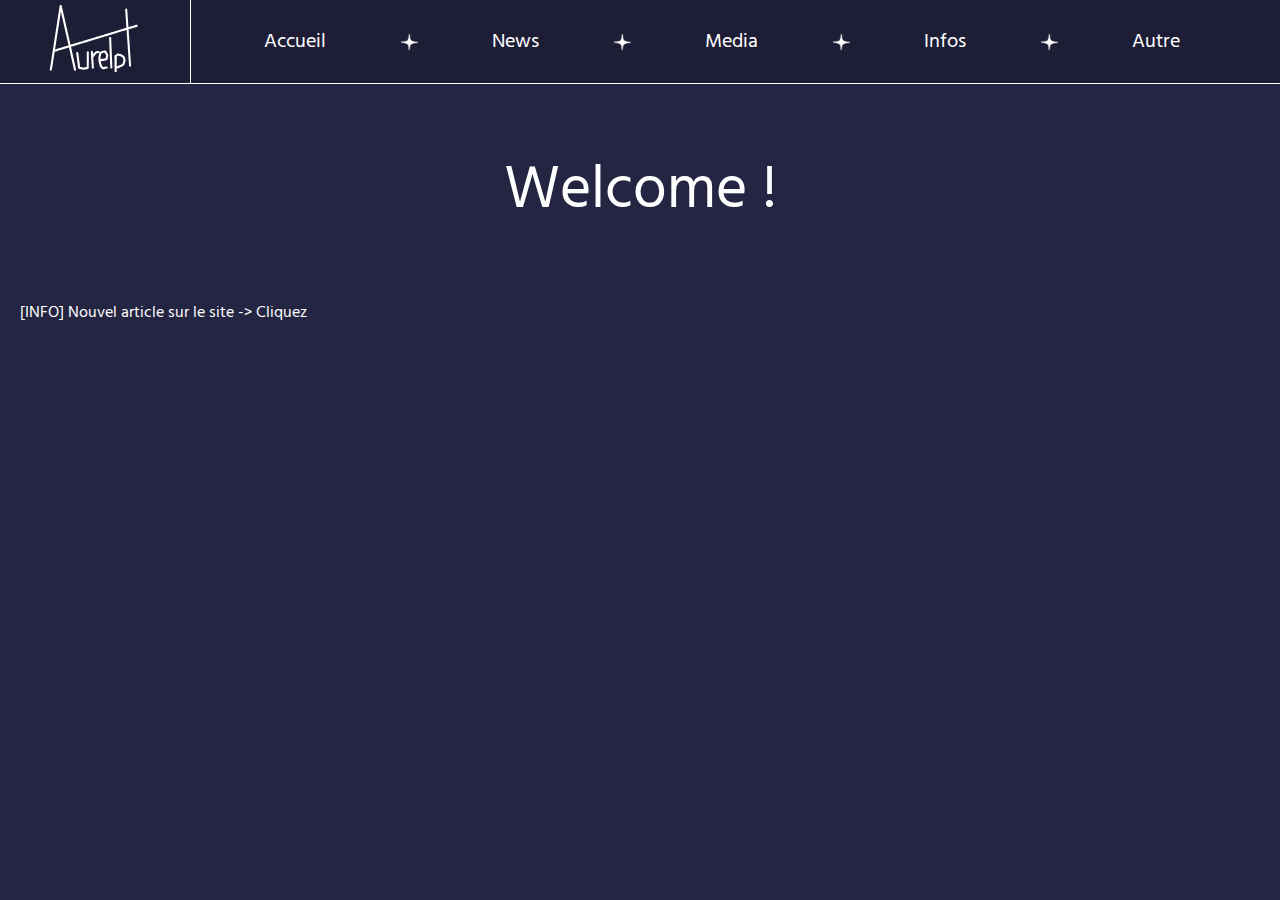
<file: index.html>
<!DOCTYPE html>
<html>

<head>
    <meta charset="utf-8">
    <meta http-equiv="X-UA-Compatible" content="IE=edge">
    <title>Aurelpt V3</title>
    <meta name="viewport" content="width=device-width, initial-scale=1">
    <link rel="stylesheet" type="text/css" media="screen" href="main.css">
    <link href="https://fonts.googleapis.com/css?family=Hind" rel="stylesheet">
    <link rel="shortcut icon" type="image/x-icon" href="favicon.ico"/>
    <script src="js/main.js"></script>
</head>

<body>

    <!-- Code source du meilleur site au monde -->
    <div class="header">
        <a class="titre" href="#" ><img height="72" width="150" src="logo.svg" alt="Aurelpt"></a>
        <a href="index.html" class="menu">Accueil</a><img width="20" src="transi.png" alt="transi">
        <a href="news.html" class="menu">News</a><img width="20" src="transi.png" alt="transi">
        <a href="media.html" class="menu">Media</a><img width="20" src="transi.png" alt="transi">
        <a href="infos.html" class="menu">Infos</a><img width="20" src="transi.png" alt="transi">
        <link rel="shortcut icon" type="image/x-icon" href="favicon.ico"/>
        <a style="margin-right: 100px;" href="autre.html" class="menu">Autre</a>
    </div>


    <div class="main">
        <p class="main-title">Welcome !</p>

        <p style="margin-left: 20px; color:white;">[INFO] Nouvel article sur le site -> <a href="news.html">Cliquez</a></p>

    </div>

</body>

</html>
</file>
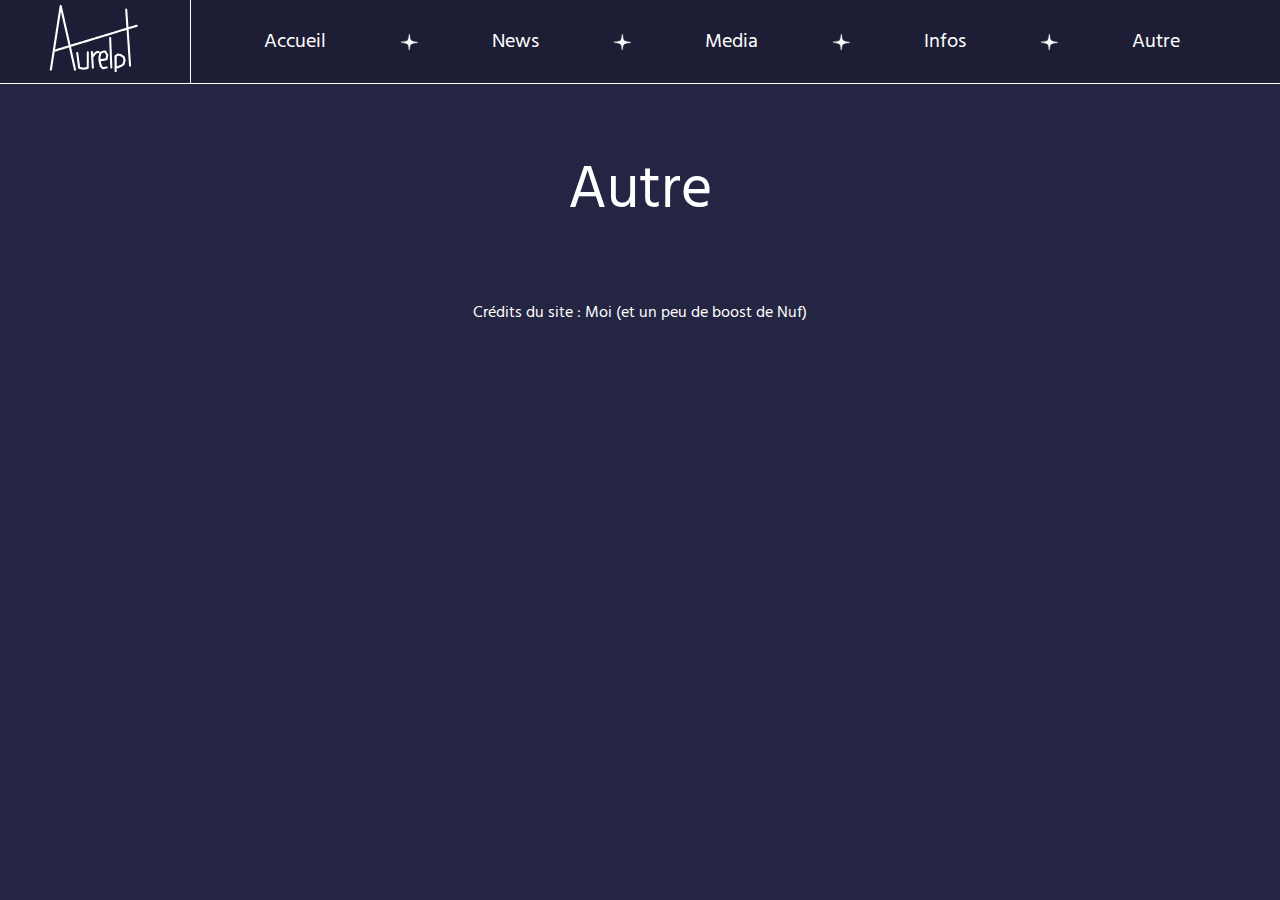
<file: autre.html>
<!DOCTYPE html>
<html>

<head>
    <meta charset="utf-8">
    <meta http-equiv="X-UA-Compatible" content="IE=edge">
    <title>Aurelpt V3</title>
    <meta name="viewport" content="width=device-width, initial-scale=1">
    <link rel="stylesheet" type="text/css" media="screen" href="main.css">
    <link href="https://fonts.googleapis.com/css?family=Hind" rel="stylesheet">
    <link rel="shortcut icon" type="image/x-icon" href="favicon.ico"/>
    <script src="js/main.js"></script>
</head>

<body>

    <!-- Code source du meilleur site au monde -->
    <div class="header">
        <a class="titre" href="#" ><img height="72" width="150" src="logo.svg" alt="Aurelpt"></a>
        <a href="index.html" class="menu">Accueil</a><img width="20" src="transi.png" alt="transi">
        <a href="news.html" class="menu">News</a><img width="20" src="transi.png" alt="transi">
        <a href="media.html" class="menu">Media</a><img width="20" src="transi.png" alt="transi">
        <a href="infos.html" class="menu">Infos</a><img width="20" src="transi.png" alt="transi">
        <link rel="shortcut icon" type="image/x-icon" href="favicon.ico"/>
        <a style="margin-right: 100px;" href="autre.html" class="menu">Autre</a>
    </div>


    <div class="main">
        <p class="main-title">Autre</p>

        <p style="color: white; text-align: center;">Crédits du site : Moi (et un peu de boost de <a href="https://aureleoules.com">Nuf</a>)</p>

    </div>

</body>

</html>
</file>
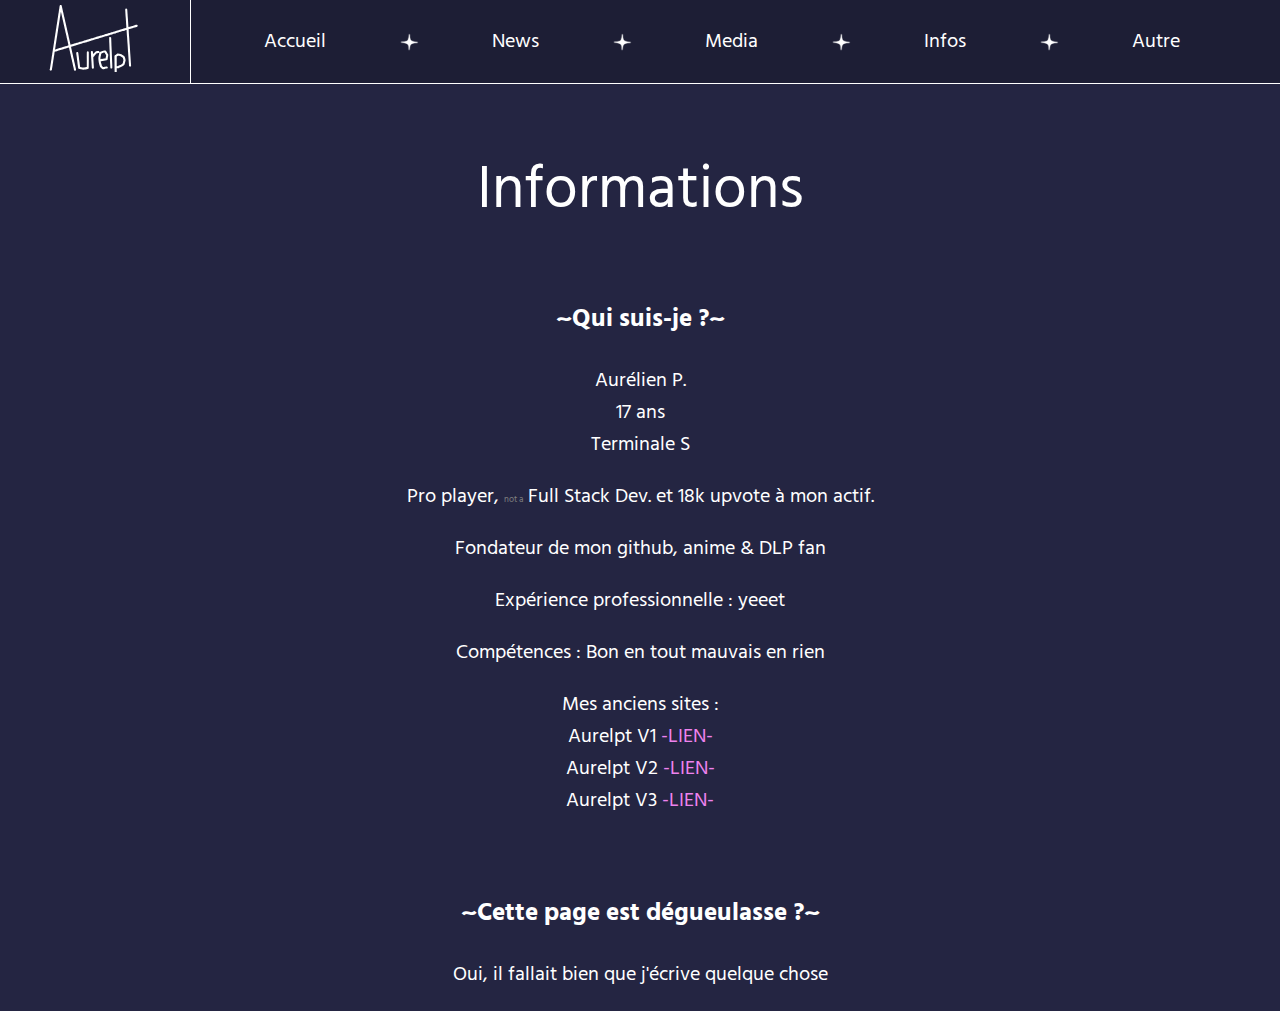
<file: infos.html>
<!DOCTYPE html>
<html>

<head>
    <meta charset="utf-8">
    <meta http-equiv="X-UA-Compatible" content="IE=edge">
    <title>Aurelpt V3</title>
    <meta name="viewport" content="width=device-width, initial-scale=1">
    <link rel="stylesheet" type="text/css" media="screen" href="main.css">
    <link href="https://fonts.googleapis.com/css?family=Hind" rel="stylesheet">
    <link rel="shortcut icon" type="image/x-icon" href="favicon.ico"/>
    <script src="js/main.js"></script>
</head>

<body>

    <!-- Code source du meilleur site au monde -->
    <div class="header">
        <a class="titre" href="#" ><img height="72" width="150" src="logo.svg" alt="Aurelpt"></a>
        <a href="index.html" class="menu">Accueil</a><img width="20" src="transi.png" alt="transi">
        <a href="news.html" class="menu">News</a><img width="20" src="transi.png" alt="transi">
        <a href="media.html" class="menu">Media</a><img width="20" src="transi.png" alt="transi">
        <a href="infos.html" class="menu">Infos</a><img width="20" src="transi.png" alt="transi">
        <link rel="shortcut icon" type="image/x-icon" href="favicon.ico"/>
        <a style="margin-right: 100px;" href="autre.html" class="menu">Autre</a>
    </div>


    <div class="main">
        <p class="main-title">Informations</p>      
    </div>

    <div class="normal">
    <p style="font-size: 25px;"><strong>~Qui suis-je ?~</strong></p>

    <p>Aurélien P.<br>17 ans<br>Terminale S</p>

    <p>Pro player, <span style="font-size: 9px; color: gray;">not a</span> Full Stack Dev. et 18k upvote à mon actif.</p>
    <p>Fondateur de mon github, anime & DLP fan</p>
    <p>Expérience professionnelle : yeeet</p>
    <p>Compétences : Bon en tout mauvais en rien</p>
    
    <p>Mes anciens sites : <br>
        Aurelpt V1 <a style="color: violet" href="https://aurelienpt.github.io/">-LIEN-</a><br>
        Aurelpt V2 <a style="color: violet" href="https://aurelienpt.netlify.com/">-LIEN-</a><br>
        Aurelpt V3 <a style="color: violet" onclick="alert('BAH C CELUI LA')">-LIEN-</a><br>
    </p>

    <br>
    <p style="font-size: 25px;"><strong>~Cette page est dégueulasse ?~</strong></p>
    <p>Oui, il fallait bien que j'écrive quelque chose</p>

    </div>


</body>

</html>
</file>
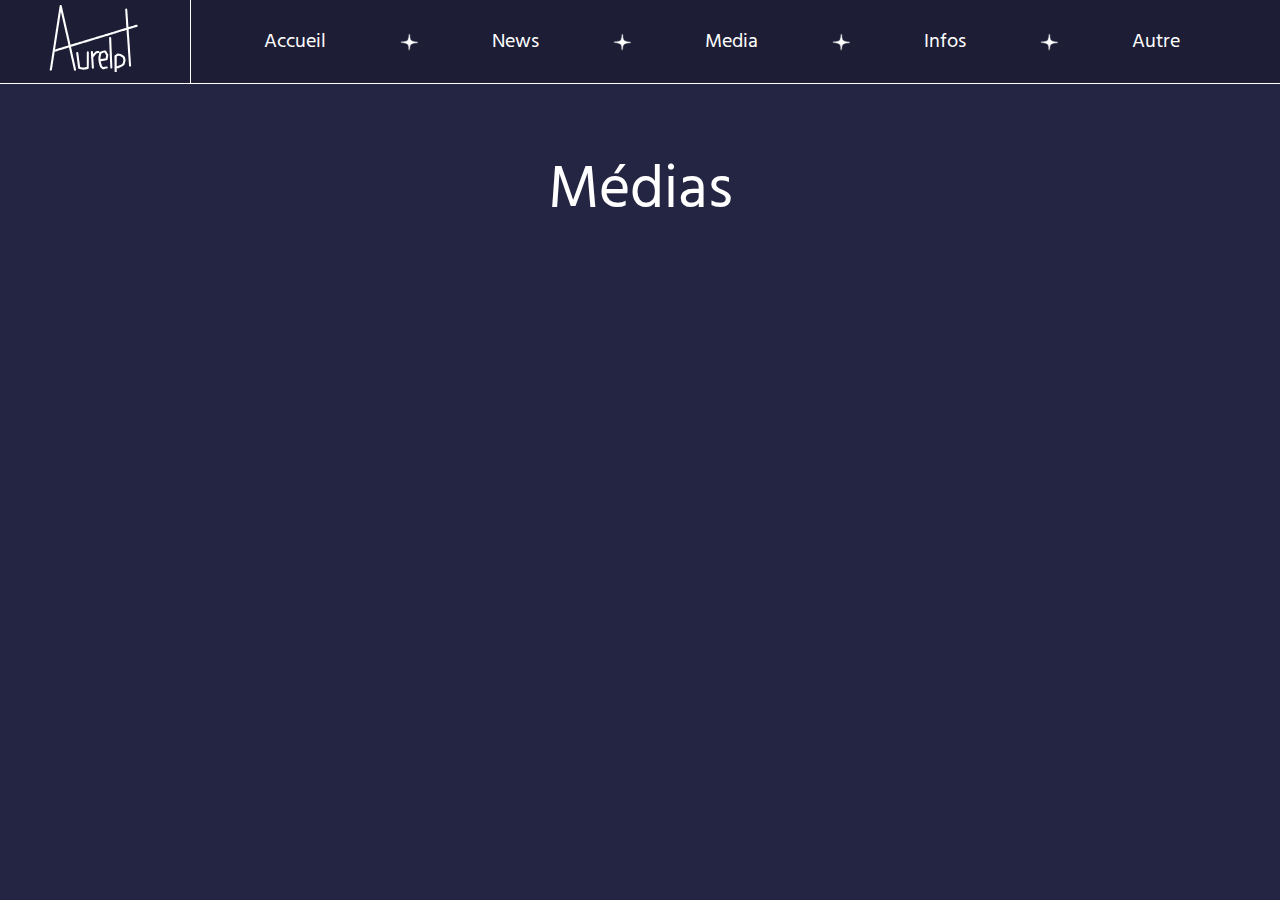
<file: media.html>
<!DOCTYPE html>
<html>

<head>
    <meta charset="utf-8">
    <meta http-equiv="X-UA-Compatible" content="IE=edge">
    <title>Aurelpt V3</title>
    <meta name="viewport" content="width=device-width, initial-scale=1">
    <link rel="stylesheet" type="text/css" media="screen" href="main.css">
    <link rel="shortcut icon" type="image/x-icon" href="favicon.ico"/>
    <link href="https://fonts.googleapis.com/css?family=Hind" rel="stylesheet"> 
    <script src="js/main.js"></script>
</head>

<body>

    <!-- Code source du meilleur site au monde -->
    <div class="header">
        <a class="titre" href="#" ><img height="72" width="150" src="logo.svg" alt="Aurelpt"></a>
        <a href="index.html" class="menu">Accueil</a><img width="20" src="transi.png" alt="transi">
        <a href="news.html" class="menu">News</a><img width="20" src="transi.png" alt="transi">
        <a href="media.html" class="menu">Media</a><img width="20" src="transi.png" alt="transi">
        <a href="infos.html" class="menu">Infos</a><img width="20" src="transi.png" alt="transi">
        <link rel="shortcut icon" type="image/x-icon" href="favicon.ico"/>
        <a style="margin-right: 100px;" href="autre.html" class="menu">Autre</a>
    </div>


    <div class="main">
        <p class="main-title">Médias</p>              
    </div>

</body>

</html>
</file>
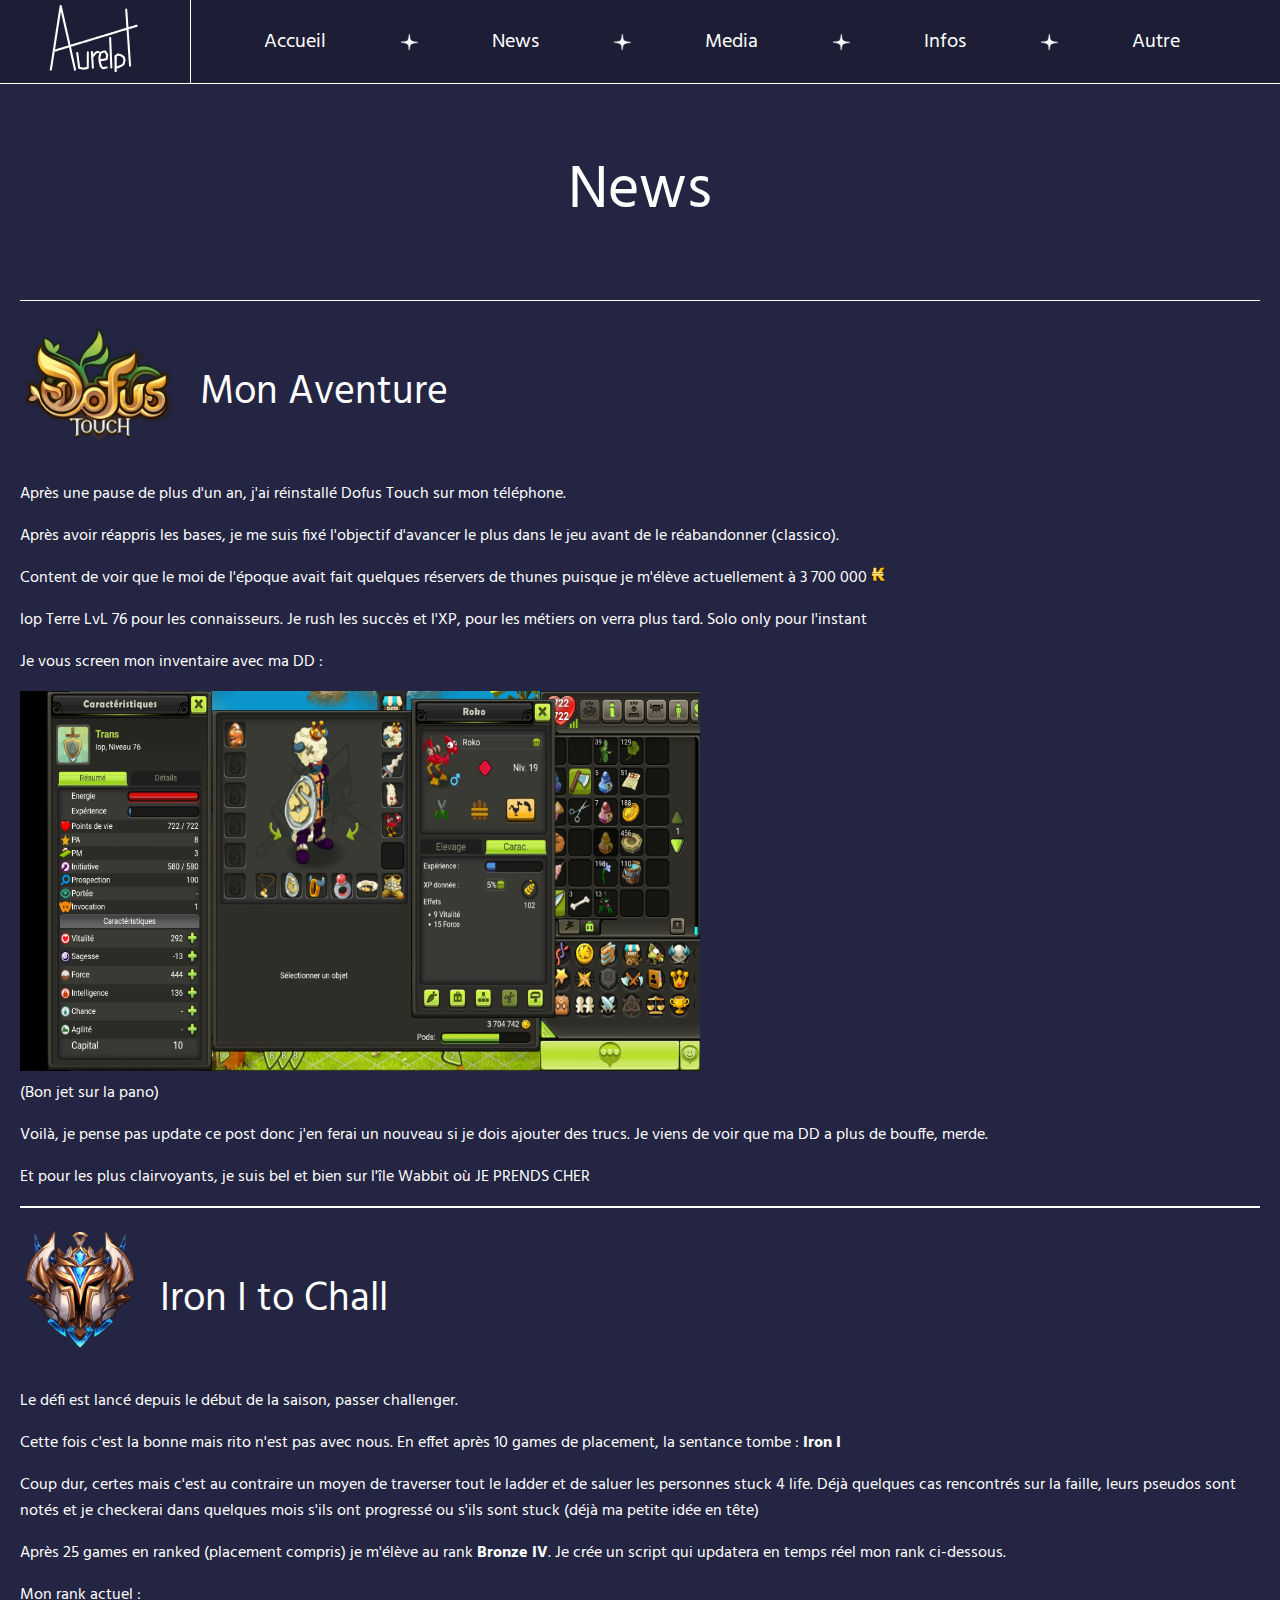
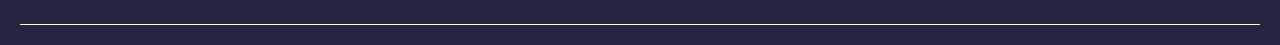
<file: news.html>
<!DOCTYPE html>
<html>

<head>
    <meta charset="utf-8">
    <meta http-equiv="X-UA-Compatible" content="IE=edge">
    <title>Aurelpt V3</title>
    <meta name="viewport" content="width=device-width, initial-scale=1">
    <link rel="stylesheet" type="text/css" media="screen" href="main.css">
    <link href="https://fonts.googleapis.com/css?family=Hind" rel="stylesheet">
    <link rel="shortcut icon" type="image/x-icon" href="favicon.ico"/>
    <script src="js/axios.min.js"></script>
    <script src="js/main.js"></script>
</head>

<body>

    <!-- Code source du meilleur site au monde -->
    <div class="header">
        <a class="titre" href="#"><img height="72" width="150" src="logo.svg" alt="Aurelpt"></a>
        <a href="index.html" class="menu">Accueil</a><img width="20" src="transi.png" alt="transi">
        <a href="news.html" class="menu">News</a><img width="20" src="transi.png" alt="transi">
        <a href="media.html" class="menu">Media</a><img width="20" src="transi.png" alt="transi">
        <a href="infos.html" class="menu">Infos</a><img width="20" src="transi.png" alt="transi">
        <a style="margin-right: 100px;" href="autre.html" class="menu">Autre</a>
    </div>


    <div class="main">
        <p class="main-title">News</p>

        <div class="article">
            <div class="article-preview">
                <img style="width: 160px;" src="img/dofus-touch.png" alt="dofus touch" class="article-miniature">
                <p class="article-title">Mon Aventure</p>
            </div>
                <p>Après une pause de plus d'un an, j'ai réinstallé Dofus Touch sur mon téléphone.</p>
                <p>Après avoir réappris les bases, je me suis fixé l'objectif d'avancer le plus dans le jeu avant de le réabandonner (classico).</p>
                <p>Content de voir que le moi de l'époque avait fait quelques réservers de thunes puisque je m'élève actuellement à 3 700 000 <img src="img/Kama.png" alt="Kamas-logo" height="15px" width="15px" ></p>
                <p>Iop Terre LvL 76 pour les connaisseurs. Je rush les succès et l'XP, pour les métiers on verra plus tard. Solo only pour l'instant</p>
                <p>Je vous screen mon inventaire avec ma DD : </p>
                <img width="680" height="380" src="img/Screenshot_20190401-205142.jpg" alt="screen-dofus">
                <br>(Bon jet sur la pano)
                <p>Voilà, je pense pas update ce post donc j'en ferai un nouveau si je dois ajouter des trucs. Je viens de voir que ma DD a plus de bouffe, merde.</p>
                <p>Et pour les plus clairvoyants, je suis bel et bien sur l'île Wabbit où JE PRENDS CHER</p>
        </div>

        <div class="article">
            <div class="article-preview">
                <img src="img/challenger.png" alt="challenger" class="article-miniature">
                <p class="article-title">Iron I to Chall</p>
            </div>
                <p>Le défi est lancé depuis le début de la saison, passer challenger.</p>
                <p>Cette fois c'est la bonne mais rito n'est pas avec nous. En effet après 10 games de placement, la sentance tombe : <strong>Iron I</strong></p>
                <p>Coup dur, certes mais c'est au contraire un moyen de traverser tout le ladder et de saluer les personnes stuck 4 life. Déjà quelques cas rencontrés sur la faille, leurs pseudos sont notés et je checkerai dans quelques mois s'ils ont progressé ou s'ils sont stuck (déjà ma petite idée en tête)</p>
                <p>Après 25 games en ranked (placement compris) je m'élève au rank <strong>Bronze IV</strong>. Je crée un script qui updatera en temps réel mon rank ci-dessous.</p>
                <p>Mon rank actuel : <span id="rank"></span></div>
        </div>


    </div>



</body>

</html>
</file>
<file: main.css>
body {
    font-family: 'Hind', sans-serif;
    margin: 0px;
    background-color: #242542;
    margin-bottom: 20px;
}

a {
    text-decoration: none;
    color: white;
}

a:focus {
    outline: 0;
}

.header {
    display: flex;
    justify-content: space-between;
    align-items: center;
    background-color: #1d1e35;
    color: #ffffff;
    font-size: 20px;
    border-bottom: solid 1px;
}

.titre {
    margin-left: 20px;
    padding-right: 20px;
    border-right: solid 1px;
}

.main-title {
    color: white;
    text-align: center;
    font-size: 60px;
}

.jeu {
    margin-left: 20px;
    margin-right: 20px;
    color: white;
}

.carre {
    width: 20px;
    height: 20px;
    border: solid white 1px;
    background-color: black;
}

.article {
    margin-left: 20px;
    margin-right: 20px;
    border-top: solid 1px;
    border-bottom: solid 1px;
    border-color: white;
    color: white;
}

.article-preview {
    display: flex;
    margin-top: 20px;
}

.article-miniature {
    height: 120px;
    width: 120px;
}

.article-title {
    font-size: 40px;
    margin-left: 20px;
}

.normal {
    color: white;
    text-align: center;
    font-size: 20px;
}
</file>
